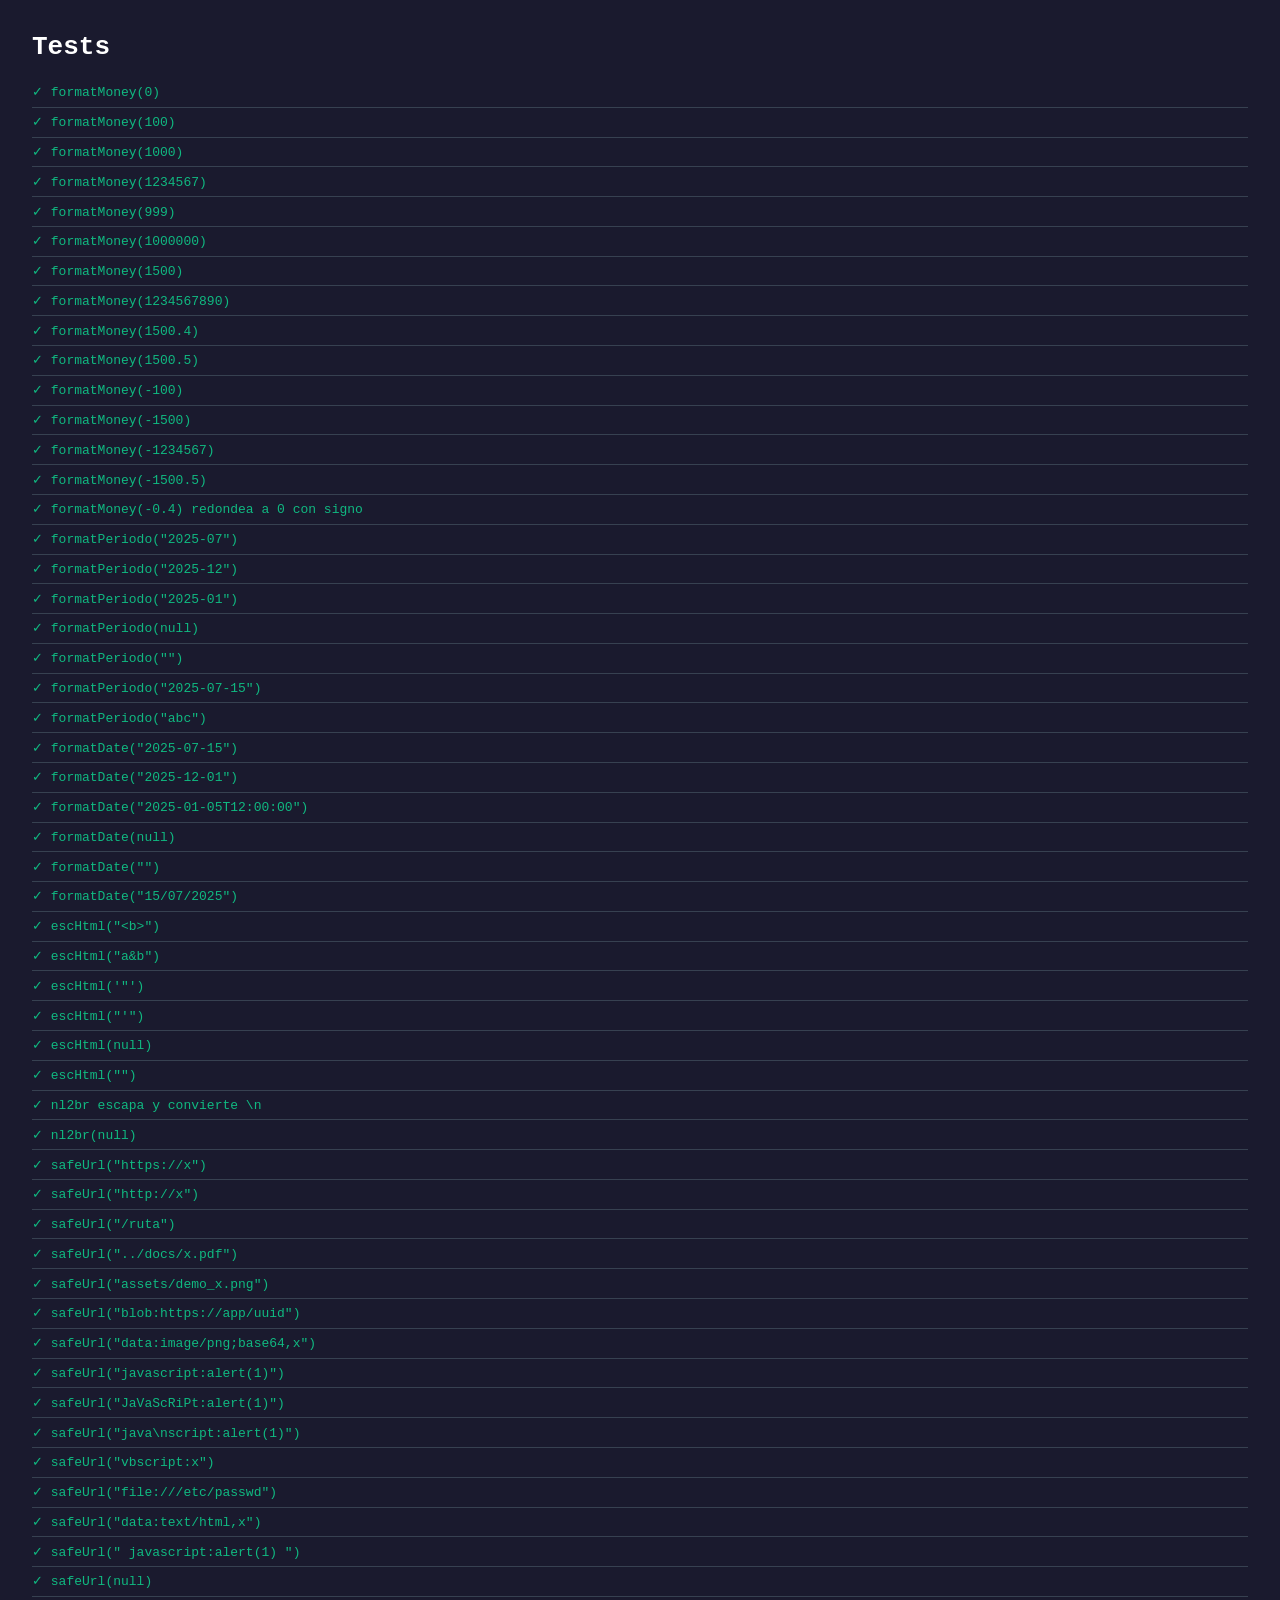
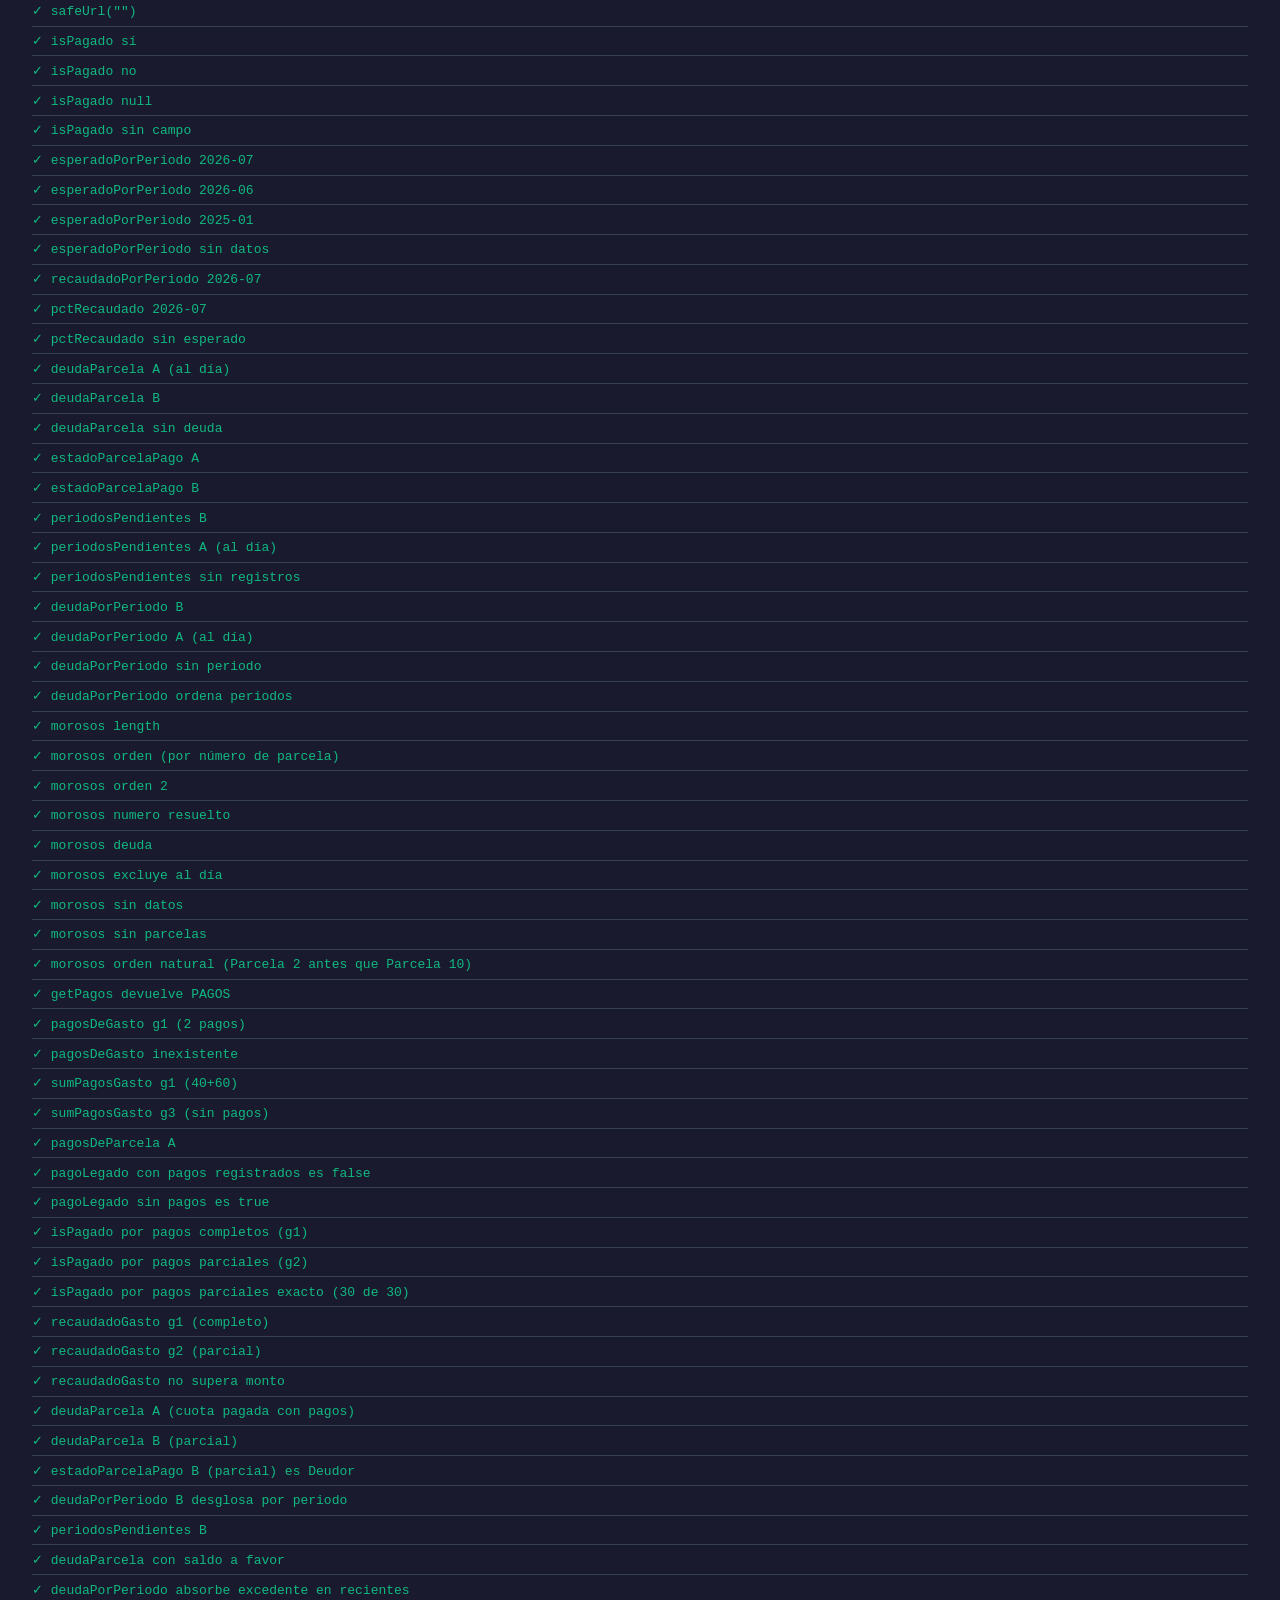
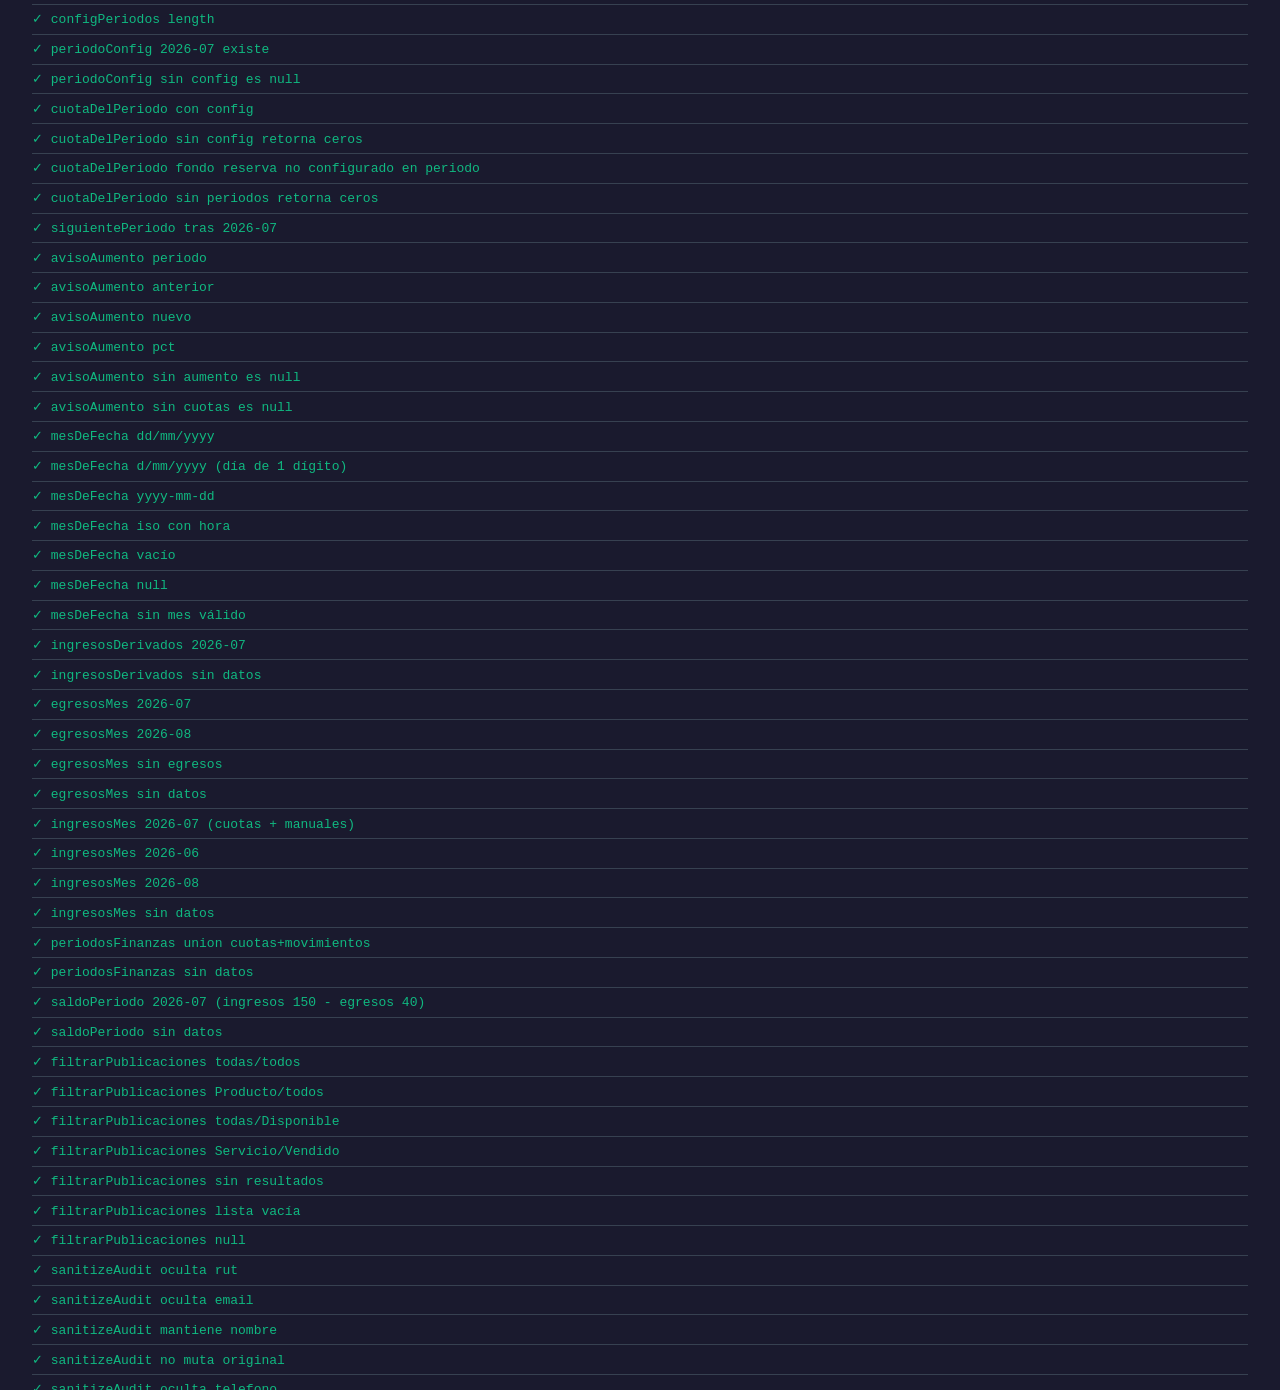
<file: test.html>
<!DOCTYPE html>
<html lang="es">
<head>
  <meta charset="UTF-8">
  <title>Tests - Condominio Eucaliptus</title>
  <style>
    * { margin: 0; padding: 0; box-sizing: border-box; }
    body { font-family: monospace; background: #1a1a2e; color: #e5e7eb; padding: 2rem; }
    h1 { color: #fff; margin-bottom: 1rem; }
    .test { padding: 0.4rem 0; border-bottom: 1px solid #374151; }
    .pass { color: #10b981; }
    .fail { color: #ef4444; }
    .summary { margin-top: 1.5rem; padding: 1rem; border-radius: 8px; font-size: 1.1rem; }
    .summary.all-pass { background: #065f46; color: #d1fae5; }
    .summary.has-fail { background: #991b1b; color: #fee2e2; }
  </style>
</head>
<body>
  <h1>Tests</h1>
  <div id="results"></div>
  <div id="summary" class="summary"></div>

  <script src="js/utils.js"></script>
  <script src="js/audit.js"></script>

  <script>
    var results = document.getElementById('results');
    var passed = 0, failed = 0;

    function assert(name, got, expected) {
      var ok = got === expected;
      if (ok) passed++; else failed++;
      var div = document.createElement('div');
      div.className = 'test ' + (ok ? 'pass' : 'fail');
      div.textContent = (ok ? '✓' : '✗') + ' ' + name + (ok ? '' : ' — got ' + JSON.stringify(got) + ', expected ' + JSON.stringify(expected));
      results.appendChild(div);
    }

    function assertClose(name, got, expected, tolerance) {
      var ok = Math.abs(got - expected) <= tolerance;
      if (ok) passed++; else failed++;
      var div = document.createElement('div');
      div.className = 'test ' + (ok ? 'pass' : 'fail');
      div.textContent = (ok ? '✓' : '✗') + ' ' + name + (ok ? '' : ' — got ' + JSON.stringify(got) + ', expected ~' + JSON.stringify(expected));
      results.appendChild(div);
    }

    function assertThrows(name, fn) {
      try { fn(); failed++; var div = document.createElement('div'); div.className = 'test fail'; div.textContent = '✗ ' + name + ' — expected error, none thrown'; results.appendChild(div); }
      catch (e) { passed++; var div = document.createElement('div'); div.className = 'test pass'; div.textContent = '✓ ' + name + ' — threw: ' + e.message; results.appendChild(div); }
    }

    // Globals que leen las funciones de utils
    var PAGOS = [];
    var CONFIG = {};
    var GASTOS = [];

    // ── formatMoney ──
    assert('formatMoney(0)', formatMoney(0), '$0');
    assert('formatMoney(100)', formatMoney(100), '$100');
    assert('formatMoney(1000)', formatMoney(1000), '$1.000');
    assert('formatMoney(1234567)', formatMoney(1234567), '$1.234.567');
    assert('formatMoney(999)', formatMoney(999), '$999');
    assert('formatMoney(1000000)', formatMoney(1000000), '$1.000.000');
    assert('formatMoney(1500)', formatMoney(1500), '$1.500');
    assert('formatMoney(1234567890)', formatMoney(1234567890), '$1.234.567.890');
    assert('formatMoney(1500.4)', formatMoney(1500.4), '$1.500');
    assert('formatMoney(1500.5)', formatMoney(1500.5), '$1.501');
    assert('formatMoney(-100)', formatMoney(-100), '-$100');
    assert('formatMoney(-1500)', formatMoney(-1500), '-$1.500');
    assert('formatMoney(-1234567)', formatMoney(-1234567), '-$1.234.567');
    assert('formatMoney(-1500.5)', formatMoney(-1500.5), '-$1.501');
    assert('formatMoney(-0.4) redondea a 0 con signo', formatMoney(-0.4), '-$0');

    // ── formatPeriodo ──
    assert('formatPeriodo("2025-07")', formatPeriodo('2025-07'), '07/2025');
    assert('formatPeriodo("2025-12")', formatPeriodo('2025-12'), '12/2025');
    assert('formatPeriodo("2025-01")', formatPeriodo('2025-01'), '01/2025');
    assert('formatPeriodo(null)', formatPeriodo(null), '');
    assert('formatPeriodo("")', formatPeriodo(''), '');
    assert('formatPeriodo("2025-07-15")', formatPeriodo('2025-07-15'), '07/2025');
    assert('formatPeriodo("abc")', formatPeriodo('abc'), 'abc');

    // ── formatDate ──
    assert('formatDate("2025-07-15")', formatDate('2025-07-15'), '15/07/2025');
    assert('formatDate("2025-12-01")', formatDate('2025-12-01'), '01/12/2025');
    assert('formatDate("2025-01-05T12:00:00")', formatDate('2025-01-05T12:00:00'), '05/01/2025');
    assert('formatDate(null)', formatDate(null), '');
    assert('formatDate("")', formatDate(''), '');
    assert('formatDate("15/07/2025")', formatDate('15/07/2025'), '15/07/2025');

    // ── escHtml / nl2br ──
    assert('escHtml("<b>")', escHtml('<b>'), '&lt;b&gt;');
    assert('escHtml("a&b")', escHtml('a&b'), 'a&amp;b');
    assert('escHtml(\'"\')', escHtml('"'), '&quot;');
    assert('escHtml("\'")', escHtml("'"), '&#39;');
    assert('escHtml(null)', escHtml(null), '');
    assert('escHtml("")', escHtml(''), '');
    assert('nl2br escapa y convierte \\n', nl2br('<b>x</b>\nlinea'), '&lt;b&gt;x&lt;/b&gt;<br>linea');
    assert('nl2br(null)', nl2br(null), '');

    // ── safeUrl ──
    assert('safeUrl("https://x")', safeUrl('https://x'), 'https://x');
    assert('safeUrl("http://x")', safeUrl('http://x'), 'http://x');
    assert('safeUrl("/ruta")', safeUrl('/ruta'), '/ruta');
    assert('safeUrl("../docs/x.pdf")', safeUrl('../docs/x.pdf'), '../docs/x.pdf');
    assert('safeUrl("assets/demo_x.png")', safeUrl('assets/demo_x.png'), 'assets/demo_x.png');
    assert('safeUrl("blob:https://app/uuid")', safeUrl('blob:https://app/uuid'), 'blob:https://app/uuid');
    assert('safeUrl("[data-uri]")', safeUrl('[data-uri]'), '[data-uri]');
    assert('safeUrl("javascript:alert(1)")', safeUrl('javascript:alert(1)'), '');
    assert('safeUrl("JaVaScRiPt:alert(1)")', safeUrl('JaVaScRiPt:alert(1)'), '');
    assert('safeUrl("java\\nscript:alert(1)")', safeUrl('java\nscript:alert(1)'), '');
    assert('safeUrl("vbscript:x")', safeUrl('vbscript:x'), '');
    assert('safeUrl("file:///etc/passwd")', safeUrl('file:///etc/passwd'), '');
    assert('safeUrl("data:text/html,x")', safeUrl('data:text/html,x'), '');
    assert('safeUrl("  javascript:alert(1)  ")', safeUrl('  javascript:alert(1)  '), '');
    assert('safeUrl(null)', safeUrl(null), '');
    assert('safeUrl("")', safeUrl(''), '');

    // ── Deudores / estado de pago ──
    var TG = [
      { id: '1', periodo: '2026-07', monto: '100', parcela_id: 'A', pagado: 'Sí' },
      { id: '2', periodo: '2026-07', monto: '100', parcela_id: 'B', pagado: 'No' },
      { id: '3', periodo: '2026-06', monto: '50', parcela_id: 'A', pagado: 'Sí' },
      { id: '4', periodo: '2026-07', monto: '200', parcela_id: 'C', pagado: 'No' }
    ];
    var TP = [{ id: 'A', numero: 'Parcela 1' }, { id: 'B', numero: 'Parcela 2' }, { id: 'C', numero: 'Parcela 3' }];

    assert('isPagado sí', isPagado({ pagado: 'Sí' }), true);
    assert('isPagado no', isPagado({ pagado: 'No' }), false);
    assert('isPagado null', isPagado(null), false);
    assert('isPagado sin campo', isPagado({ monto: '100' }), false);

    assert('esperadoPorPeriodo 2026-07', esperadoPorPeriodo('2026-07', TG), 400);
    assert('esperadoPorPeriodo 2026-06', esperadoPorPeriodo('2026-06', TG), 50);
    assert('esperadoPorPeriodo 2025-01', esperadoPorPeriodo('2025-01', TG), 0);
    assert('esperadoPorPeriodo sin datos', esperadoPorPeriodo('2026-07', []), 0);

    assert('recaudadoPorPeriodo 2026-07', recaudadoPorPeriodo('2026-07', TG), 100);

    assert('pctRecaudado 2026-07', pctRecaudado('2026-07', TG), 25);
    assert('pctRecaudado sin esperado', pctRecaudado('2025-01', TG), 0);

    assert('deudaParcela A (al día)', deudaParcela('A', TG), 0);
    assert('deudaParcela B', deudaParcela('B', TG), 100);
    assert('deudaParcela sin deuda', deudaParcela('ZZZ', TG), 0);

    assert('estadoParcelaPago A', estadoParcelaPago('A', TG), 'Al día');
    assert('estadoParcelaPago B', estadoParcelaPago('B', TG), 'Deudor');

    assert('periodosPendientes B', periodosPendientes('B', TG).join(','), '2026-07');
    assert('periodosPendientes A (al día)', periodosPendientes('A', TG).length, 0);
    assert('periodosPendientes sin registros', periodosPendientes('ZZZ', TG).length, 0);

    assert('deudaPorPeriodo B', JSON.stringify(deudaPorPeriodo('B', TG)), JSON.stringify([{ periodo: '2026-07', monto: 100 }]));
    assert('deudaPorPeriodo A (al día)', deudaPorPeriodo('A', TG).length, 0);
    var TS = [{ id: '9', parcela_id: 'B', monto: '30', pagado: 'No' }];
    assert('deudaPorPeriodo sin periodo', JSON.stringify(deudaPorPeriodo('B', TS)), JSON.stringify([{ periodo: '', monto: 30 }]));
    assert('deudaPorPeriodo ordena periodos', JSON.stringify(deudaPorPeriodo('B', [{ id: 'a', parcela_id: 'B', monto: '10', pagado: 'No', periodo: '2026-08' }, { id: 'b', parcela_id: 'B', monto: '20', pagado: 'No', periodo: '2026-06' }])), JSON.stringify([{ periodo: '2026-06', monto: 20 }, { periodo: '2026-08', monto: 10 }]));

    var mor = morosos(TG, TP);
    assert('morosos length', mor.length, 2);
    assert('morosos orden (por número de parcela)', mor[0].parcela_id, 'B');
    assert('morosos orden 2', mor[1].parcela_id, 'C');
    assert('morosos numero resuelto', mor[0].numero, 'Parcela 2');
    assert('morosos deuda', mor[0].deuda, 100);
    assert('morosos excluye al día', mor.some(function(m) { return m.parcela_id === 'A'; }), false);
    assert('morosos sin datos', morosos([], TP).length, 0);
    assert('morosos sin parcelas', morosos(TG, []).length, 2);

    var morNat = morosos([
      { id: '5', parcela_id: 'B', monto: '100', pagado: 'No' },
      { id: '6', parcela_id: 'Z', monto: '50', pagado: 'No' }
    ], [{ id: 'B', numero: 'Parcela 10' }, { id: 'Z', numero: 'Parcela 2' }]);
    assert('morosos orden natural (Parcela 2 antes que Parcela 10)', morNat[0].parcela_id, 'Z');

    // ── Pagos (nuevo modelo) ──
    var TPG = [
      { id: 'g1', periodo: '2026-07', monto: '100', parcela_id: 'A' },
      { id: 'g2', periodo: '2026-07', monto: '100', parcela_id: 'B' },
      { id: 'g3', periodo: '2026-06', monto: '50', parcela_id: 'B' }
    ];
    var TPP = [
      { id: 'p1', gasto_id: 'g1', parcela_id: 'A', periodo: '2026-07', monto: '40' },
      { id: 'p2', gasto_id: 'g1', parcela_id: 'A', periodo: '2026-07', monto: '60' },
      { id: 'p3', gasto_id: 'g2', parcela_id: 'B', periodo: '2026-07', monto: '30' }
    ];
    PAGOS = TPP;

    assert('getPagos devuelve PAGOS', getPagos().length, 3);
    assert('pagosDeGasto g1 (2 pagos)', pagosDeGasto('g1').length, 2);
    assert('pagosDeGasto inexistente', pagosDeGasto('zzz').length, 0);
    assert('sumPagosGasto g1 (40+60)', sumPagosGasto('g1'), 100);
    assert('sumPagosGasto g3 (sin pagos)', sumPagosGasto('g3'), 0);
    assert('pagosDeParcela A', pagosDeParcela('A').length, 2);

    assert('pagoLegado con pagos registrados es false', pagoLegado({ id: 'g1', pagado: 'Sí' }), false);
    assert('pagoLegado sin pagos es true', pagoLegado({ id: 'g3', pagado: 'Sí' }), true);

    assert('isPagado por pagos completos (g1)', isPagado({ id: 'g1', monto: '100' }), true);
    assert('isPagado por pagos parciales (g2)', isPagado({ id: 'g2', monto: '100' }), false);
    assert('isPagado por pagos parciales exacto (30 de 30)', isPagado({ id: 'g2', monto: '30' }), true);

    assert('recaudadoGasto g1 (completo)', recaudadoGasto({ id: 'g1', monto: '100' }), 100);
    assert('recaudadoGasto g2 (parcial)', recaudadoGasto({ id: 'g2', monto: '100' }), 30);
    assert('recaudadoGasto no supera monto', recaudadoGasto({ id: 'g1', monto: '50' }), 50);

    assert('deudaParcela A (cuota pagada con pagos)', deudaParcela('A', TPG), 0);
    assert('deudaParcela B (parcial)', deudaParcela('B', TPG), 120);
    assert('estadoParcelaPago B (parcial) es Deudor', estadoParcelaPago('B', TPG), 'Deudor');

    assert('deudaPorPeriodo B desglosa por periodo', JSON.stringify(deudaPorPeriodo('B', TPG)), JSON.stringify([{ periodo: '2026-06', monto: 50 }, { periodo: '2026-07', monto: 70 }]));
    assert('periodosPendientes B', periodosPendientes('B', TPG).join(','), '2026-06,2026-07');

    // Saldo a favor: pago mayor a la cuota absorbe deudas de otros periodos
    PAGOS = [{ id: 'p4', gasto_id: 'g4', parcela_id: 'A', periodo: '2026-07', monto: '150' }];
    assert('deudaParcela con saldo a favor', deudaParcela('A', [
      { id: 'g4', periodo: '2026-07', monto: '100', parcela_id: 'A' },
      { id: 'g5', periodo: '2026-06', monto: '100', parcela_id: 'A' }
    ]), 50);
    assert('deudaPorPeriodo absorbe excedente en recientes', JSON.stringify(deudaPorPeriodo('A', [
      { id: 'g4', periodo: '2026-07', monto: '100', parcela_id: 'A' },
      { id: 'g5', periodo: '2026-06', monto: '100', parcela_id: 'A' }
    ])), JSON.stringify([{ periodo: '2026-06', monto: 50 }]));

    // ── Config de periodos / cuota del periodo ──
    CONFIG = {
      periodos: [
        { periodo: '2026-07', monto: '120', fondo_reserva: '30' },
        { periodo: '2026-08', monto: '150', fondo_reserva: '30' }
      ]
    };
    assert('configPeriodos length', configPeriodos().length, 2);
    assert('periodoConfig 2026-07 existe', !!periodoConfig('2026-07'), true);
    assert('periodoConfig sin config es null', periodoConfig('2026-09'), null);
    assert('cuotaDelPeriodo con config', JSON.stringify(cuotaDelPeriodo('2026-07')), JSON.stringify({ monto: 120, fondo_reserva: 30, total: 150 }));
    assert('cuotaDelPeriodo sin config retorna ceros', JSON.stringify(cuotaDelPeriodo('2026-09')), JSON.stringify({ monto: 0, fondo_reserva: 0, total: 0 }));
    assert('cuotaDelPeriodo fondo reserva no configurado en periodo', cuotaDelPeriodo('2026-08').total, 180);

    CONFIG = {};
    assert('cuotaDelPeriodo sin periodos retorna ceros', cuotaDelPeriodo('2026-07').total, 0);

    // ── siguientePeriodo / aviso de aumento ──
    CONFIG = {
      periodos: [
        { periodo: '2026-07', monto: '120', fondo_reserva: '30' },
        { periodo: '2026-08', monto: '150', fondo_reserva: '30' }
      ]
    };
    GASTOS = [
      { id: 'x', periodo: '2026-07', monto: '100', parcela_id: 'A', pagado: 'Sí' },
      { id: 'y', periodo: '2026-07', monto: '100', parcela_id: 'B', pagado: 'No' }
    ];
    assert('siguientePeriodo tras 2026-07', siguientePeriodo(), '2026-08');
    var aviso = avisoAumento();
    assert('avisoAumento periodo', aviso.periodo, '2026-08');
    assert('avisoAumento anterior', aviso.anterior, 150);
    assert('avisoAumento nuevo', aviso.nuevo, 180);
    assert('avisoAumento pct', aviso.pct, 20);

    CONFIG = { periodos: [{ periodo: '2026-07', monto: '120', fondo_reserva: '30' }] };
    GASTOS = [{ id: 'x', periodo: '2026-07', monto: '100', parcela_id: 'A', pagado: 'Sí' }];
    assert('avisoAumento sin aumento es null', avisoAumento(), null);
    GASTOS = [];
    assert('avisoAumento sin cuotas es null', avisoAumento(), null);

    // Restablecer globals
    PAGOS = [];
    CONFIG = {};
    GASTOS = [];

    // ── Finanzas / Balance ──
    assert('mesDeFecha dd/mm/yyyy', mesDeFecha('15/07/2025'), '2025-07');
    assert('mesDeFecha d/mm/yyyy (día de 1 dígito)', mesDeFecha('2/08/2024'), '2024-08');
    assert('mesDeFecha yyyy-mm-dd', mesDeFecha('2025-07-15'), '2025-07');
    assert('mesDeFecha iso con hora', mesDeFecha('2025-07-15T12:00:00'), '2025-07');
    assert('mesDeFecha vacío', mesDeFecha(''), '');
    assert('mesDeFecha null', mesDeFecha(null), '');
    assert('mesDeFecha sin mes válido', mesDeFecha('2025'), '');

    var TF = [
      { id: 'f1', tipo: 'Ingreso', concepto: 'Multa', fecha: '12/07/2026', monto: '30' },
      { id: 'f2', tipo: 'Egreso', concepto: 'Electricidad', fecha: '5/07/2026', monto: '40' },
      { id: 'f3', tipo: 'Egreso', concepto: 'Agua', fecha: '02/08/2026', monto: '60' },
      { id: 'f4', tipo: 'Ingreso', concepto: 'Multa', fecha: '2026-07-03', monto: '20' }
    ];

    assert('ingresosDerivados 2026-07', ingresosDerivados('2026-07', TG), 100);
    assert('ingresosDerivados sin datos', ingresosDerivados('2026-07', []), 0);

    assert('egresosMes 2026-07', egresosMes('2026-07', TF), 40);
    assert('egresosMes 2026-08', egresosMes('2026-08', TF), 60);
    assert('egresosMes sin egresos', egresosMes('2026-09', TF), 0);
    assert('egresosMes sin datos', egresosMes('2026-07', []), 0);

    assert('ingresosMes 2026-07 (cuotas + manuales)', ingresosMes('2026-07', TG, TF), 150);
    assert('ingresosMes 2026-06', ingresosMes('2026-06', TG, TF), 50);
    assert('ingresosMes 2026-08', ingresosMes('2026-08', TG, TF), 0);
    assert('ingresosMes sin datos', ingresosMes('2026-07', [], []), 0);

    assert('periodosFinanzas union cuotas+movimientos', JSON.stringify(periodosFinanzas(TG, TF)), JSON.stringify(['2026-08', '2026-07', '2026-06']));
    assert('periodosFinanzas sin datos', periodosFinanzas([], []).length, 0);
    assert('saldoPeriodo 2026-07 (ingresos 150 - egresos 40)', saldoPeriodo('2026-07', TG, TF), 110);
    assert('saldoPeriodo sin datos', saldoPeriodo('2026-07', [], []), 0);

    // ── Publicaciones de venta ──
    var TPUB = [
      { id: 'p1', categoria: 'Producto', estado: 'Disponible' },
      { id: 'p2', categoria: 'Servicio', estado: 'Vendido' },
      { id: 'p3', categoria: 'Producto', estado: 'Vendido' },
      { id: 'p4', categoria: 'Servicio', estado: 'Disponible' }
    ];
    assert('filtrarPublicaciones todas/todos', filtrarPublicaciones(TPUB, 'todas', 'todos').length, 4);
    assert('filtrarPublicaciones Producto/todos', filtrarPublicaciones(TPUB, 'Producto', 'todos').length, 2);
    assert('filtrarPublicaciones todas/Disponible', filtrarPublicaciones(TPUB, 'todas', 'Disponible').length, 2);
    assert('filtrarPublicaciones Servicio/Vendido', filtrarPublicaciones(TPUB, 'Servicio', 'Vendido').length, 1);
    assert('filtrarPublicaciones sin resultados', filtrarPublicaciones(TPUB, 'Producto', 'Vendido')[0].id, 'p3');
    assert('filtrarPublicaciones lista vacía', filtrarPublicaciones([], 'todas', 'todos').length, 0);
    assert('filtrarPublicaciones null', filtrarPublicaciones(null, 'todas', 'todos').length, 0);

    // ── sanitizeAudit ──
    var sa = sanitizeAudit({ nombre: 'A', rut: '1-9', email: 'a@b.cl' });
    assert('sanitizeAudit oculta rut', sa.rut, '[oculto]');
    assert('sanitizeAudit oculta email', sa.email, '[oculto]');
    assert('sanitizeAudit mantiene nombre', sa.nombre, 'A');
    assert('sanitizeAudit no muta original', sa === null ? true : JSON.stringify(sa) !== JSON.stringify({ nombre: 'A', rut: '1-9', email: 'a@b.cl' }), true);
    assert('sanitizeAudit oculta telefono', sanitizeAudit({ telefono: '9 1234' }).telefono, '[oculto]');
    assert('sanitizeAudit registro vacío', JSON.stringify(sanitizeAudit({})), '{}');

    // Summary
    var summary = document.getElementById('summary');
    var total = passed + failed;
    summary.textContent = passed + '/' + total + ' tests passed' + (failed > 0 ? ' (' + failed + ' failed)' : '');
    summary.className = 'summary ' + (failed === 0 ? 'all-pass' : 'has-fail');
  </script>
</body>
</html>
</file>
